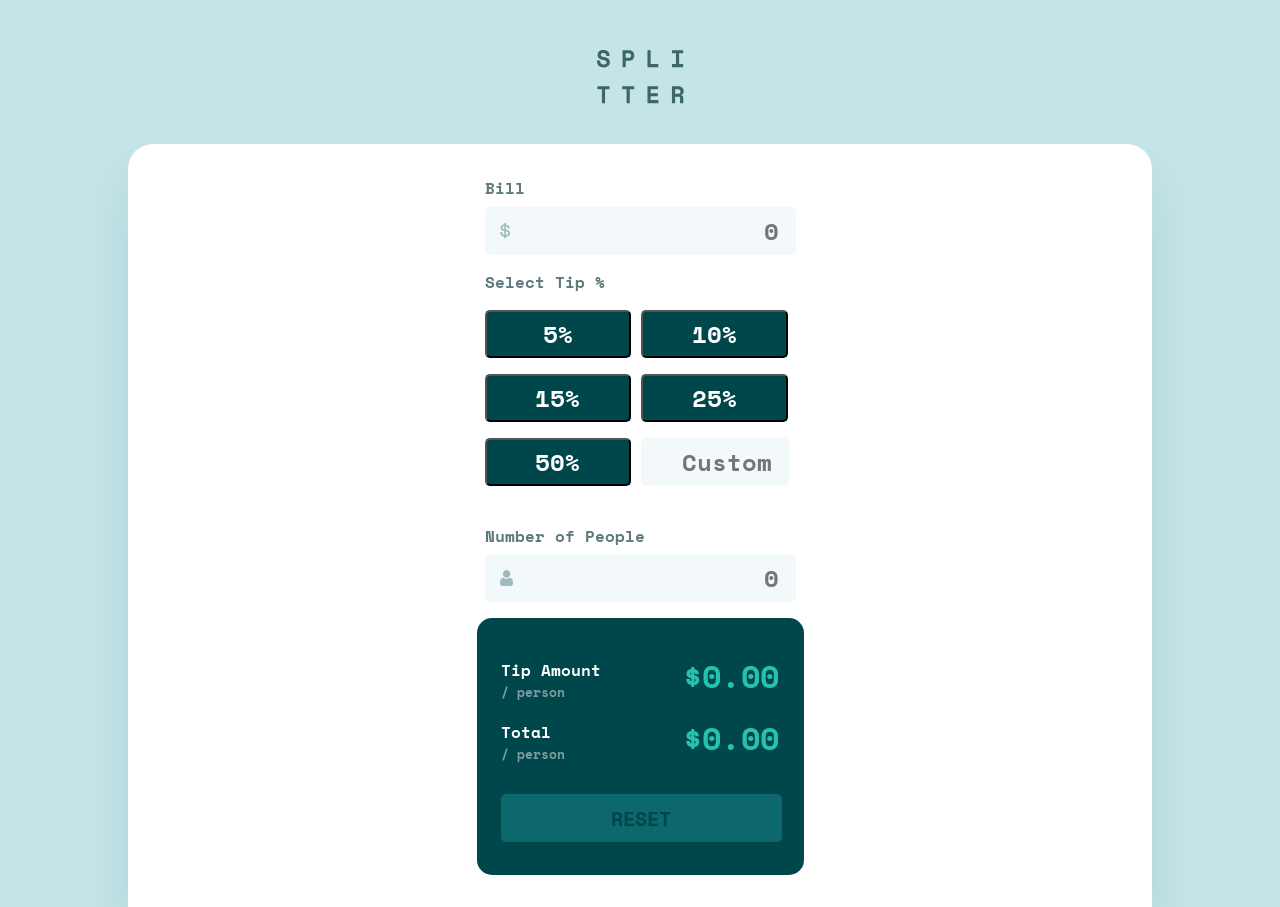
<file: index.html>
<html lang="en">
<head>
    <meta charset="UTF-8">
    <meta name="viewport" content="width=device-width, initial-scale=1.0">
    <link rel="stylesheet" href="styles.css">
    <title>Document</title>
</head>
<body>
    <div class="box-logo">
        <img class="logo" src="assets/images/logo.svg" alt="logo">
    </div>
    <div class="container">
        <div class="box-1">
            <h1 class="bill">Bill</h1>
            <div class="box-1-2">
                <img class="dollar-img" src="assets/images/icon-dollar.svg" alt="dollar-img">
                <input id="money_amount" dir="rtl" placeholder="0" minlength="0" maxlength="5"/>
            </div>
        </div>
        <div class="box-2">
            <h1 class="select_tip">Select Tip %</h1>
            <div class="box-2-2">
                <button class="tip_amount">5%</button>
                <button class="tip_amount">10%</button>
                <button class="tip_amount">15%</button>
                <button class="tip_amount">25%</button>
                <button class="tip_amount">50%</button>
                <input id="custom" dir="rtl" placeholder="Custom" minlength="0" maxlength="2"/>
            </div>
        </div>
        <div class="box-3">
            <h1 class="number_of_people">Number of People</h1>
            <h1 id="error_msg" class="error" dir="rtl">Can`t be zero</h1>
            <div class="box-3-2">
                <img class="person-img" src="assets/images/icon-person.svg" alt="person">
                <input id="people_amount" dir="rtl" placeholder="0"  minlength="0" maxlength="3"/>
            </div>
        </div>
        <div class="box-4">
            <div class="box-4-2">
                <h1 class="tip">Tip Amount</h1>
                <span class="person">/ person</span>
                <div class="tip_input">
                    <h1 id="tip_per_person" dir="rtl" class="tip_amount_per_person">$0.00</h1>
                </div>
            </div>
            <div class="box-4-3">
                <h1 class="total">Total</h1>
                <span class="person">/ person</span>
                <div class="tip_input">
                    <h1 id="total_bill" dir="rtl" class="total_amount">$0.00</h1>
                </div>
            </div>
            <div class="reset">
                <button id="reset_button" class="reset_button">RESET</button>
            </div>
        </div>
    </div>
    <script src="functions.js"></script>
</body>
</html>
</file>
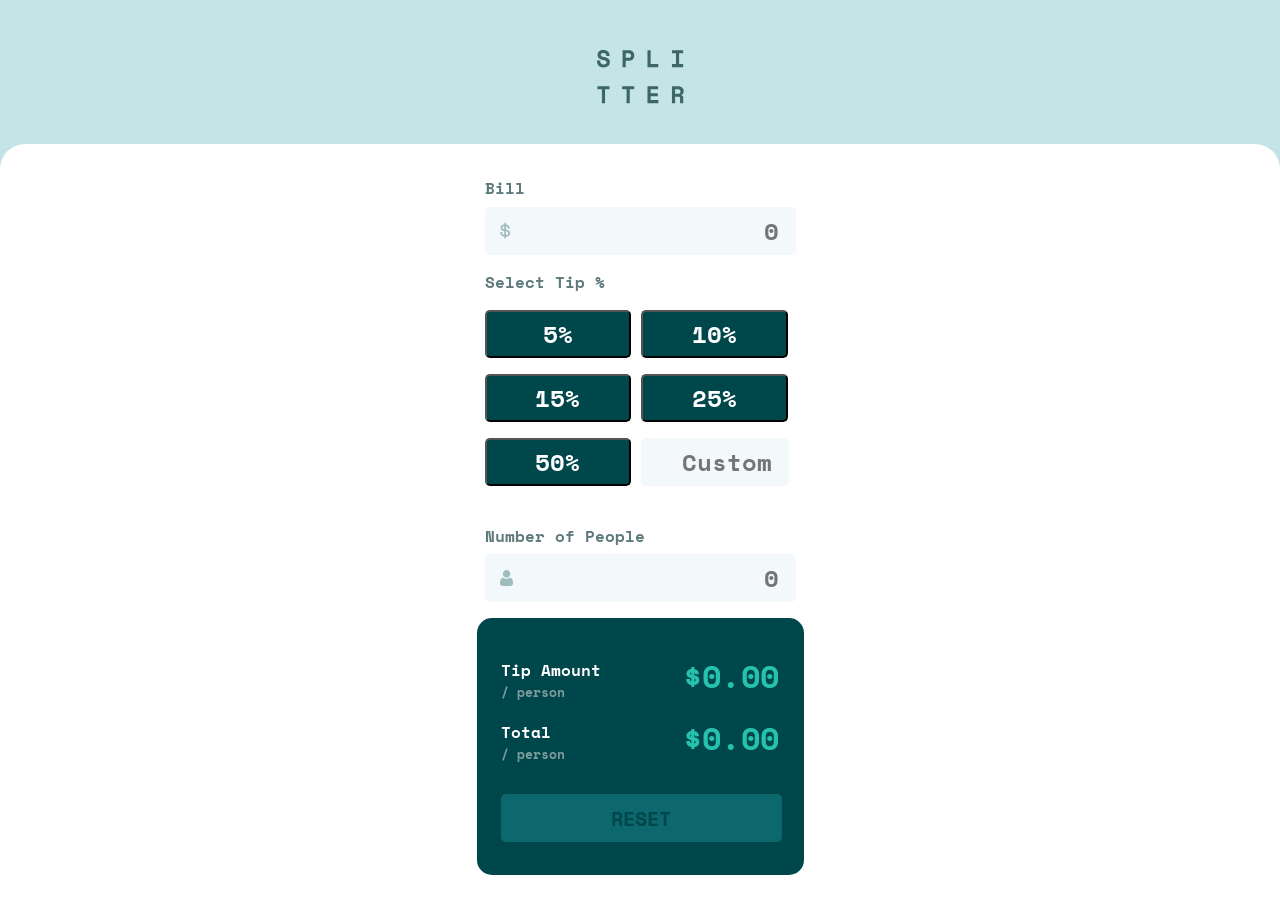
<file: thirteenth.html>
<html lang="en">
<head>
    <meta charset="UTF-8">
    <meta name="viewport" content="width=device-width, initial-scale=1.0">
    <link rel="stylesheet" href="thirteenth.css">
    <title>Document</title>
</head>
<body>
    <div class="box-logo">
        <img class="logo" src="assets/images/logo.svg" alt="logo">
    </div>
    <div class="container">
        <div class="box-1">
            <h1 class="bill">Bill</h1>
            <div class="box-1-2">
                <img class="dollar-img" src="assets/images/icon-dollar.svg" alt="dollar-img">
                <input id="money_amount" dir="rtl" placeholder="0" minlength="0" maxlength="5"/>
            </div>
        </div>
        <div class="box-2">
            <h1 class="select_tip">Select Tip %</h1>
            <div class="box-2-2">
                <button class="tip_amount">5%</button>
                <button class="tip_amount">10%</button>
                <button class="tip_amount">15%</button>
                <button class="tip_amount">25%</button>
                <button class="tip_amount">50%</button>
                <input id="custom" dir="rtl" placeholder="Custom" minlength="0" maxlength="2"/>
            </div>
        </div>
        <div class="box-3">
            <h1 class="number_of_people">Number of People</h1>
            <h1 id="error_msg" class="error" dir="rtl">Can`t be zero</h1>
            <div class="box-3-2">
                <img class="person-img" src="assets/images/icon-person.svg" alt="person">
                <input id="people_amount" dir="rtl" placeholder="0"  minlength="0" maxlength="3"/>
            </div>
        </div>
        <div class="box-4">
            <div class="box-4-2">
                <h1 class="tip">Tip Amount</h1>
                <span class="person">/ person</span>
                <div class="tip_input">
                    <h1 id="tip_per_person" dir="rtl" class="tip_amount_per_person">$0.00</h1>
                </div>
            </div>
            <div class="box-4-3">
                <h1 class="total">Total</h1>
                <span class="person">/ person</span>
                <div class="tip_input">
                    <h1 id="total_bill" dir="rtl" class="total_amount">$0.00</h1>
                </div>
            </div>
            <div class="reset">
                <button id="reset_button" class="reset_button">RESET</button>
            </div>
        </div>
    </div>
    <script src="functions(13).js"></script>
</body>
</html>
</file>
<file: styles.css>
@import url('https://fonts.googleapis.com/css2?family=Space+Mono:wght@700&display=swap');
*{
    box-sizing: border-box;
    margin: 0px;
    padding: 0px;
    font-family: "Space Mono";
}
body{
    display: flex;
    width: 100vW;
    height: 100vh;
    background: 100%;
    background: #C5E4E7;
    flex-direction: column;
    align-items: center;
    overflow-x: hidden;
}
.logo{
    margin-top: 50px;
    margin-bottom: 40px;
}
.container{
    min-width: 350px;
    width: 80%;
    height: 100%;
    padding: 32px;
    border-radius: 25px 25px 0px 0px;
    background: #FFF;
    box-shadow: 0px 32px 43px 0px rgba(79, 166, 175, 0.20);
    display: flex;
    align-items: center;
    flex-direction: column;
}
.bill{
    width: 47px;
    color: #5E7A7D;
    font-size: 16px;
    font-style: normal;
    font-weight: 700;
    line-height: normal;
    margin-bottom: -10px;
}
.box-2{
    width: 311px;
}
.box-1-2{
    width: 311px;
    height: 48px;
    margin-bottom: 32px;
}
.dollar-img{
    transform: translate(15px, 32px);
}
#money_amount{
    width: 311px;
    height: 48px;
    border-radius: 5px;
    color: #00474B;
    font-size: 24px;
    font-style: normal;
    font-weight: 700;
    line-height: normal;
    background: #F3F9FA;
    border: none;
    outline: none;
    padding-right: 17px;
    padding-left: 50px;
}
#money_amount:hover{
    border: 2px solid #26C2AE;
}
.box-2-2{
    margin-bottom: 22px;
}
.select_tip{
    color: #5E7A7D;
    font-size: 16px;
    font-style: normal;
    font-weight: 700;
    line-height: normal;
    margin-bottom: 16px;
}
.tip_amount{
    color: #FFF;
    text-align: center;
    font-size: 24px;
    font-style: normal;
    font-weight: 700;
    line-height: normal;
    border-radius: 5px;
    background: #00474B;
    width: 146.631px;
    height: 48px;
    margin-bottom: 16px;
    outline: none;
    cursor: pointer;
}
.selected{
    background-color: #26C2AE;
    color: #00474B;
}
.tip_amount:hover{
    border: none;
}
#custom{
    width: 147.814px;
    height: 48px;
    border-radius: 5px;
    color: #547878;
    font-size: 24px;
    font-style: normal;
    font-weight: 700;
    line-height: normal;
    background: #F3F9FA;
    border: none;
    outline: none;
    padding-right: 17px;
}
#custom:hover{
    border: 2px solid #26C2AE;
}
.number_of_people{
    color: #5E7A7D;
    font-size: 16px;
    font-style: normal;
    font-weight: 700;
    line-height: normal;
    margin-bottom: -10px;
}
.error{
    color: #E17457;
    font-size: 16px;
    font-style: normal;
    font-weight: 700;
    line-height: normal;
    margin-top: -24px;
    display: none;
}
.person-img{
    transform: translate(15px, 32px);
}
#people_amount{
    width: 311px;
    height: 48px;
    border-radius: 5px;
    color: #00474B;
    font-size: 24px;
    font-style: normal;
    font-weight: 700;
    line-height: normal;
    background: #F3F9FA;
    border: none;
    outline: none;
    padding-right: 17px;
    padding-left: 50px;
}
#people_amount:hover{
    border: 2px solid #26C2AE;
}
.box-3-2{
    width: 311px;
    height: 48px;
    margin-bottom: 32px;
}
.box-4{
    width: 327px;
    height: 257px;
    border-radius: 15px;
    background: #00474B;
    padding: 40px 24px 32px 24px;
}.box-4-2{
    margin-bottom: 20px;
}
.box-4-3{
    margin-bottom: 32px;
}
.tip{
    color: #FFF;
    font-size: 16px;
    font-style: normal;
    font-weight: 700;
    line-height: normal;
}
.person{
    color: #7F9D9F;
    font-size: 13px;
    font-style: normal;
    font-weight: 700;
    line-height: normal;
}
.tip_amount_per_person{
    color: #26C2AE;
    font-size: 32px;
    font-style: normal;
    font-weight: 700;
    line-height: normal;
    letter-spacing: -0.667px;
    margin-top: -50px;
}
.total{
    color: #FFF;
    font-size: 16px;
    font-style: normal;
    font-weight: 700;
    line-height: normal;
}
.total_amount{
    color: #26C2AE;
    font-size: 32px;
    font-style: normal;
    font-weight: 700;
    line-height: normal;
    letter-spacing: -0.667px;
    margin-top: -50px;
}
.reset_button{
    border: none;
    color: #00474B;
    font-size: 20px;
    font-style: normal;
    font-weight: 700;
    line-height: normal;
    background: #0D686D;
    width: 281px;
    height: 48px;
    border-radius: 5px;
    outline: none;
}
@media(min-width: 1440px){
    .logo{
        margin-top: 120px;
        margin-bottom: 88px;
    }
    .container{
        width: auto;
        height: 535px;
        padding-left: 64px;
        padding-right: 32px;
        padding-top: 45px;
        padding-bottom: 48px;
        display: flex;
        flex-wrap: wrap;
        justify-content: center;
        border-radius: 25px;
    }
    .box-1{
        margin-left: -150px;
        margin-bottom: 20px;
    }
    .box-1-2{
        margin-bottom: 20px;
    }
    #money_amount{
        width: 379px;
    }
    .box-2{
        display: flex;
        width: 460px;
        flex-direction: column;
    }
    .box-3{
        margin-bottom: -30px;
        margin-left: -150px;
    }
    #people_amount{
        width: 379px;
    }
    .tip_amount{
        width: 117px;
    }
    #custom{
        width: 117px;
    }
    .box-4{
        width: 413px;
        height: 417px;
        align-items: center;
    }
    .box-4-2{
        margin-bottom: 40px;
    }
    .box-4-3{
        margin-bottom: 135px;
    }
    .reset_button{
        width: 365px;
    }
    .tip_amount_per_person{
        font-size: 48px;
        letter-spacing: -1px;
    }
    .total_amount{
        font-size: 48px;
        letter-spacing: -1px;
    }
    .error{
        margin-right: -60px;
    }
}
</file>
<file: thirteenth.css>
@import url('https://fonts.googleapis.com/css2?family=Space+Mono:wght@700&display=swap');
*{
    box-sizing: border-box;
    margin: 0px;
    padding: 0px;
    font-family: "Space Mono";
}
body{
    display: flex;
    width: 100vW;
    height: 100vh;
    background: 100%;
    background: #C5E4E7;
    flex-direction: column;
    align-items: center;
    overflow-x: hidden;
}
.logo{
    margin-top: 50px;
    margin-bottom: 40px;
}
.container{
    width: 100%;
    height: 100%;
    padding: 32px;
    border-radius: 25px 25px 0px 0px;
    background: #FFF;
    box-shadow: 0px 32px 43px 0px rgba(79, 166, 175, 0.20);
    display: flex;
    align-items: center;
    flex-direction: column;
}
.bill{
    width: 47px;
    color: #5E7A7D;
    font-size: 16px;
    font-style: normal;
    font-weight: 700;
    line-height: normal;
    margin-bottom: -10px;
}
.box-2{
    width: 311px;
}
.box-1-2{
    width: 311px;
    height: 48px;
    margin-bottom: 32px;
}
.dollar-img{
    transform: translate(15px, 32px);
}
#money_amount{
    width: 311px;
    height: 48px;
    border-radius: 5px;
    color: #00474B;
    font-size: 24px;
    font-style: normal;
    font-weight: 700;
    line-height: normal;
    background: #F3F9FA;
    border: none;
    outline: none;
    padding-right: 17px;
    padding-left: 50px;
}
#money_amount:hover{
    border: 2px solid #26C2AE;
}
.box-2-2{
    margin-bottom: 22px;
}
.select_tip{
    color: #5E7A7D;
    font-size: 16px;
    font-style: normal;
    font-weight: 700;
    line-height: normal;
    margin-bottom: 16px;
}
.tip_amount{
    color: #FFF;
    text-align: center;
    font-size: 24px;
    font-style: normal;
    font-weight: 700;
    line-height: normal;
    border-radius: 5px;
    background: #00474B;
    width: 146.631px;
    height: 48px;
    margin-bottom: 16px;
    outline: none;
    cursor: pointer;
}
.selected{
    background-color: #26C2AE;
    color: #00474B;
}
.tip_amount:hover{
    border: none;
}
#custom{
    width: 147.814px;
    height: 48px;
    border-radius: 5px;
    color: #547878;
    font-size: 24px;
    font-style: normal;
    font-weight: 700;
    line-height: normal;
    background: #F3F9FA;
    border: none;
    outline: none;
    padding-right: 17px;
}
#custom:hover{
    border: 2px solid #26C2AE;
}
.number_of_people{
    color: #5E7A7D;
    font-size: 16px;
    font-style: normal;
    font-weight: 700;
    line-height: normal;
    margin-bottom: -10px;
}
.error{
    color: #E17457;
    font-size: 16px;
    font-style: normal;
    font-weight: 700;
    line-height: normal;
    margin-top: -24px;
    display: none;
}
.person-img{
    transform: translate(15px, 32px);
}
#people_amount{
    width: 311px;
    height: 48px;
    border-radius: 5px;
    color: #00474B;
    font-size: 24px;
    font-style: normal;
    font-weight: 700;
    line-height: normal;
    background: #F3F9FA;
    border: none;
    outline: none;
    padding-right: 17px;
    padding-left: 50px;
}
#people_amount:hover{
    border: 2px solid #26C2AE;
}
.box-3-2{
    width: 311px;
    height: 48px;
    margin-bottom: 32px;
}
.box-4{
    width: 327px;
    height: 257px;
    border-radius: 15px;
    background: #00474B;
    padding: 40px 24px 32px 24px;
}.box-4-2{
    margin-bottom: 20px;
}
.box-4-3{
    margin-bottom: 32px;
}
.tip{
    color: #FFF;
    font-size: 16px;
    font-style: normal;
    font-weight: 700;
    line-height: normal;
}
.person{
    color: #7F9D9F;
    font-size: 13px;
    font-style: normal;
    font-weight: 700;
    line-height: normal;
}
.tip_amount_per_person{
    color: #26C2AE;
    font-size: 32px;
    font-style: normal;
    font-weight: 700;
    line-height: normal;
    letter-spacing: -0.667px;
    margin-top: -50px;
}
.total{
    color: #FFF;
    font-size: 16px;
    font-style: normal;
    font-weight: 700;
    line-height: normal;
}
.total_amount{
    color: #26C2AE;
    font-size: 32px;
    font-style: normal;
    font-weight: 700;
    line-height: normal;
    letter-spacing: -0.667px;
    margin-top: -50px;
}
.reset_button{
    border: none;
    color: #00474B;
    font-size: 20px;
    font-style: normal;
    font-weight: 700;
    line-height: normal;
    background: #0D686D;
    width: 281px;
    height: 48px;
    border-radius: 5px;
    outline: none;
}
@media(min-width: 1440px){
    .logo{
        margin-top: 120px;
        margin-bottom: 88px;
    }
    .container{
        width: auto;
        height: 535px;
        padding-left: 64px;
        padding-right: 32px;
        padding-top: 45px;
        padding-bottom: 48px;
        display: flex;
        flex-wrap: wrap;
        justify-content: center;
        border-radius: 25px;
    }
    .box-1{
        margin-left: -150px;
        margin-bottom: 20px;
    }
    .box-1-2{
        margin-bottom: 20px;
    }
    #money_amount{
        width: 379px;
    }
    .box-2{
        display: flex;
        width: 460px;
        flex-direction: column;
    }
    .box-3{
        margin-bottom: -30px;
        margin-left: -150px;
    }
    #people_amount{
        width: 379px;
    }
    .tip_amount{
        width: 117px;
    }
    #custom{
        width: 117px;
    }
    .box-4{
        width: 413px;
        height: 417px;
        align-items: center;
    }
    .box-4-2{
        margin-bottom: 40px;
    }
    .box-4-3{
        margin-bottom: 135px;
    }
    .reset_button{
        width: 365px;
    }
    .tip_amount_per_person{
        font-size: 48px;
        letter-spacing: -1px;
    }
    .total_amount{
        font-size: 48px;
        letter-spacing: -1px;
    }
    .error{
        margin-right: -60px;
    }
}
</file>
